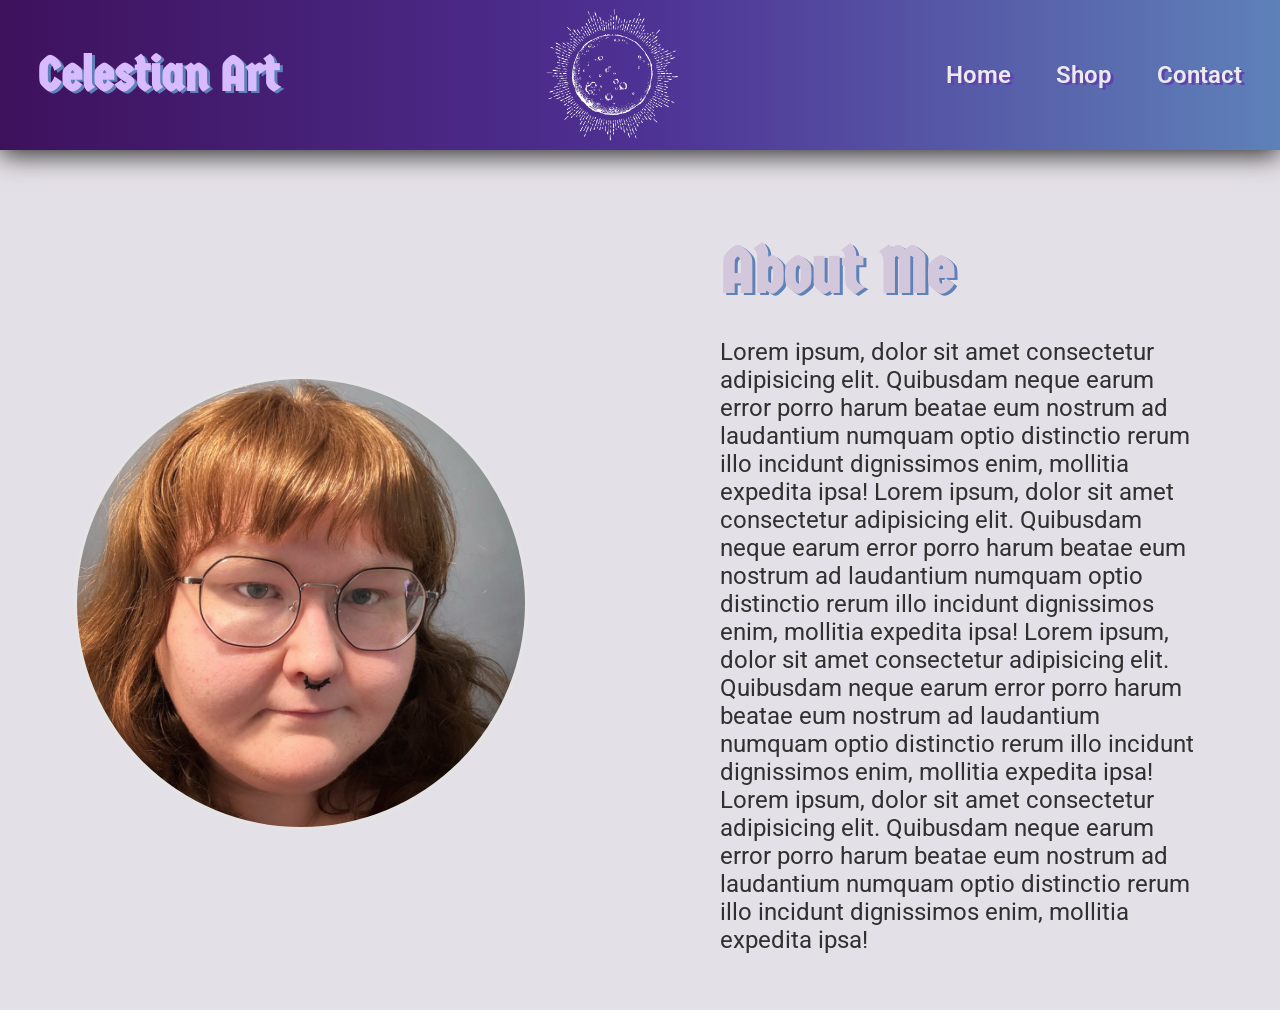
<file: index.html>
<!DOCTYPE html>
<html lang="en">
<head>
    <link rel="preconnect" href="https://fonts.googleapis.com">
    <link rel="preconnect" href="https://fonts.gstatic.com" crossorigin>
    <link href="https://fonts.googleapis.com/css2?family=Germania+One&family=Roboto:wght@100..900&display=swap" rel="stylesheet">

    <meta charset="UTF-8">
    <meta name="viewport" content="width=device-width, initial-scale=1.0">
    <link rel="stylesheet" href="css/style.css">
    <link rel="stylesheet" href="css/main.css">
    <title>Celestian Art</title>
</head>
<body class="Body"">
    <div class="Navbar">
        <section class="Navbar-logoText">
            <h1>Celestian Art</h1>
        </section>

        <img class="Navbar-logo" src="images/logo.png" alt=CelestianLogo">

        <section class="Navbar-links">
            <a href="main.html">Home</a>
            <a href="#">Shop</a>
            <a href="#">Contact</a>
        </section>
    </div>


    <div class="Main">
        <section class="Amy-image">
            <img src="images/Amy.jpeg" alt="Amy the owner.">
        </section>

        <section class="About-me">
        <div id="about-me-title">
            <h2>About Me</h2>
        </div>

        <div id="about-me-text">
            <p>
                Lorem ipsum, dolor sit amet consectetur adipisicing elit. Quibusdam neque earum error porro harum beatae eum nostrum ad laudantium numquam optio distinctio rerum illo incidunt dignissimos enim, mollitia expedita ipsa!
                Lorem ipsum, dolor sit amet consectetur adipisicing elit. Quibusdam neque earum error porro harum beatae eum nostrum ad laudantium numquam optio distinctio rerum illo incidunt dignissimos enim, mollitia expedita ipsa!
                Lorem ipsum, dolor sit amet consectetur adipisicing elit. Quibusdam neque earum error porro harum beatae eum nostrum ad laudantium numquam optio distinctio rerum illo incidunt dignissimos enim, mollitia expedita ipsa!
                Lorem ipsum, dolor sit amet consectetur adipisicing elit. Quibusdam neque earum error porro harum beatae eum nostrum ad laudantium numquam optio distinctio rerum illo incidunt dignissimos enim, mollitia expedita ipsa!
        </div>

        </section>
    </div>


</body>
</html>
</file>
<file: css/style.css>
.Body {
    margin: 0px;
    padding: 0px;
    background: #e4e0e7;
}

.Navbar {
    display: flex;
    justify-content: space-between;
    align-items: center;
    box-shadow: 0px 5px 25px rgb(44, 44, 44);
    background: linear-gradient(to right, #3e115c, #4e3194, #5e81b9);
}

.Navbar-logoText {
    font-size: 2rem;
    font-weight: 700;
    color: #d8bbff;
    font-family: 'Germania One', serif;
    margin-left:3%;
    margin-right: auto;
    text-shadow: 3px 2px 0px #5e81b9;

}

.Navbar-logo {
    width: 150px;
    height: 150px;
    margin-left: auto;
    margin-right: auto;
}

.Navbar-links {
    display: flex;
    justify-content: space-between;
    align-items: center;
    margin-left: auto;
    margin-right: 3%;
    gap: 45px;
    font-size: 1.5rem;
}

.Navbar-links a {
    font-weight: 600;
    font-family: 'Roboto', serif;
    color: #ebebeb;
    text-decoration: none;
    text-shadow: 3px 2px 0px #6140b1;
}
</file>
<file: css/main.css>
.Main {
    margin: 2.5%;
    display: flex;
    justify-content: center;
    align-items: center;
    column-gap: 12rem;
}

.Amy-image img {
    width: 28rem;
    height: auto;
    border-radius: 100%;
    margin-top: 50px;
    margin-bottom: auto;
    margin-left: auto;
    margin-right: auto;
    border-color: #e4e4e4;
    border-style: solid;
    border-width: 3px;
}

.About-me{
    display: flex;
    width: 40%;
    flex-direction: column;
}

#about-me-title h2{
    font-family: 'Germania One', serif;
    font-size:4rem;
    color: #d3c7db;
    text-shadow: 3px 2px 0px #5e81b9;
    margin-bottom: 5px;
}

#about-me-text {
    font-family: 'Roboto', 'serif';
    font-size: 1.5rem;
    color: #303030;
}
</file>
